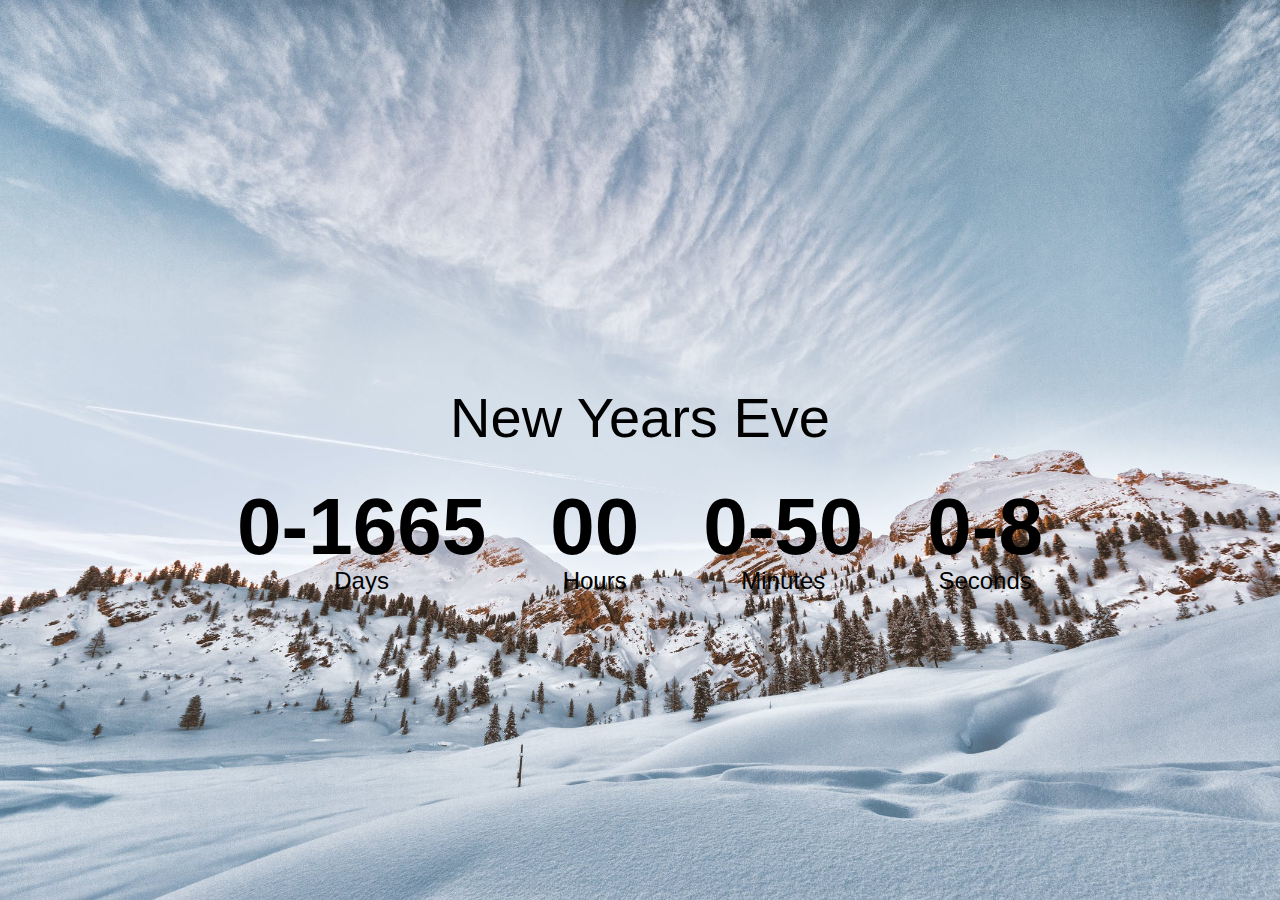
<file: Countdown Porject/index.html>
<!DOCTYPE html>
<html lang="en">
<head>
    <meta charset="UTF-8">
    <meta http-equiv="X-UA-Compatible" content="IE=edge">
    <meta name="viewport" content="width=device-width, initial-scale=1.0">
    <link rel="stylesheet" href="css/style.css">

    <title>Countdown Project</title>
</head>
<body>
    <h1>New Years Eve</h1>

    <div class="countdown-container">
        <div class="countdown-el days-c">
            <p class="big-text" id="days">0</p>
            <span>Days</span>
        </div>

        <div class="countdown-el hours-c">
            <p class="big-text" id="hours">0</p>
            <span>Hours</span>
        </div>

        <div class="countdown-el minutes-c">
            <p class="big-text" id="minutes">0</p>
            <span>Minutes</span>
        </div>

        <div class="countdown-el seconds-c">
            <p class="big-text" id="seconds">0</p>
            <span>Seconds</span>
        </div>
    </div>
</body>
<script src="script.js"></script>

</html>
</file>
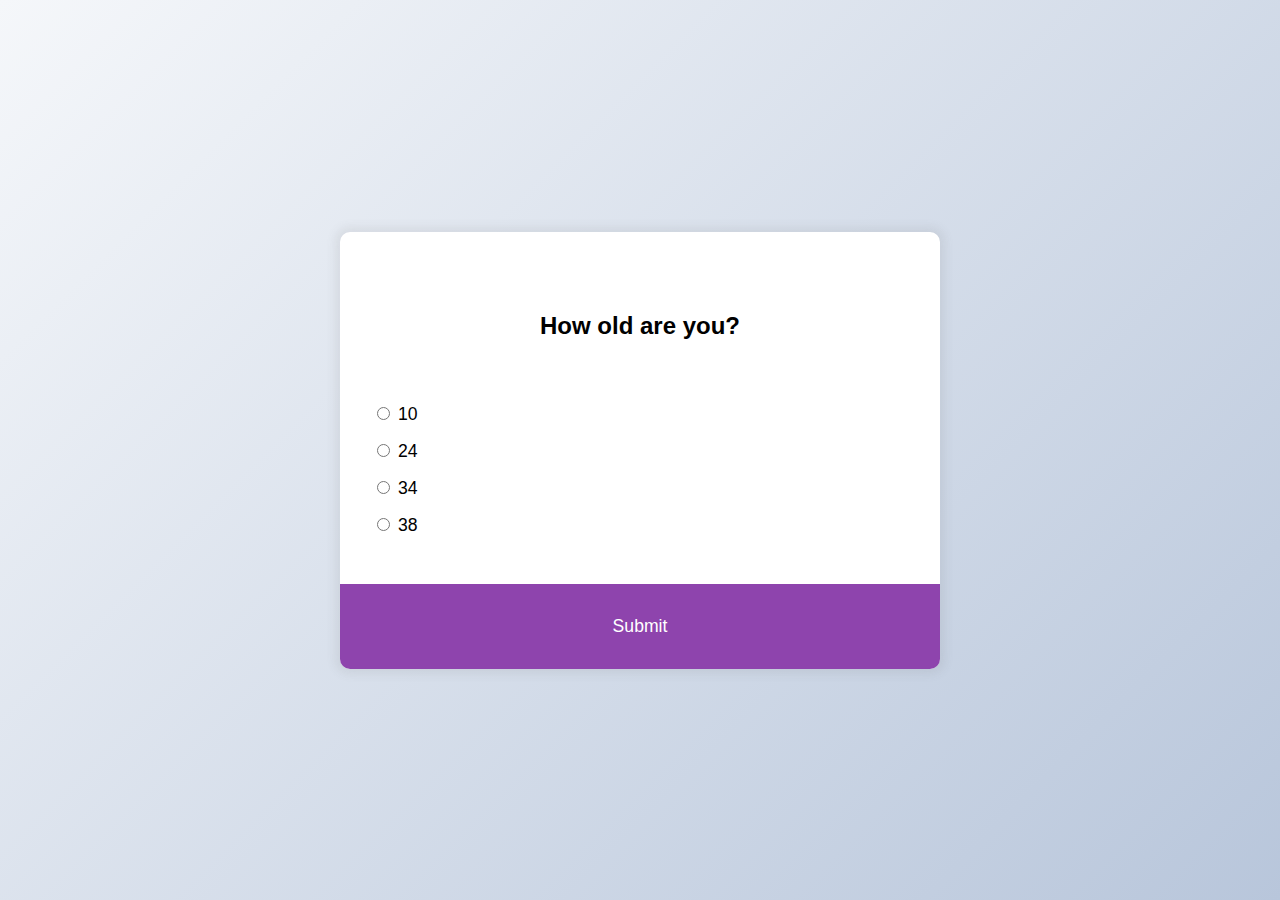
<file: Quizz App/index.html>
<!DOCTYPE html>
<html lang="en">
<head>
    <meta charset="UTF-8">
    <meta http-equiv="X-UA-Compatible" content="IE=edge">
    <meta name="viewport" content="width=device-width, initial-scale=1.0">
    <link rel="stylesheet" href="css/style.css">

    <title>QuizzApp</title>
</head>
<body>

    <div class="quiz-container" id="quiz">
        <div class="quiz-header">
            <h2 id="question">Question Text</h2>
            <ul>
                <li><input type="radio" class="answer" id="a" name="answer">
                    <label id="a_text" for="a">Question</label>
                </li>

                <li><input type="radio" class="answer" id="b" name="answer">
                    <label id="b_text" for="b">Question</label>
                </li>

                <li><input type="radio" class="answer" id="c" name="answer">
                    <label id="c_text" for="c">Question</label>
                </li>

                <li><input type="radio" class="answer" id="d" name="answer">
                    <label id="d_text" for="d">Question</label>
                </li>

            </ul>

        </div>
       
        <button id="submit">Submit</button>
    </div>
</body>
<script src="script.js"></script>

</html>
</file>
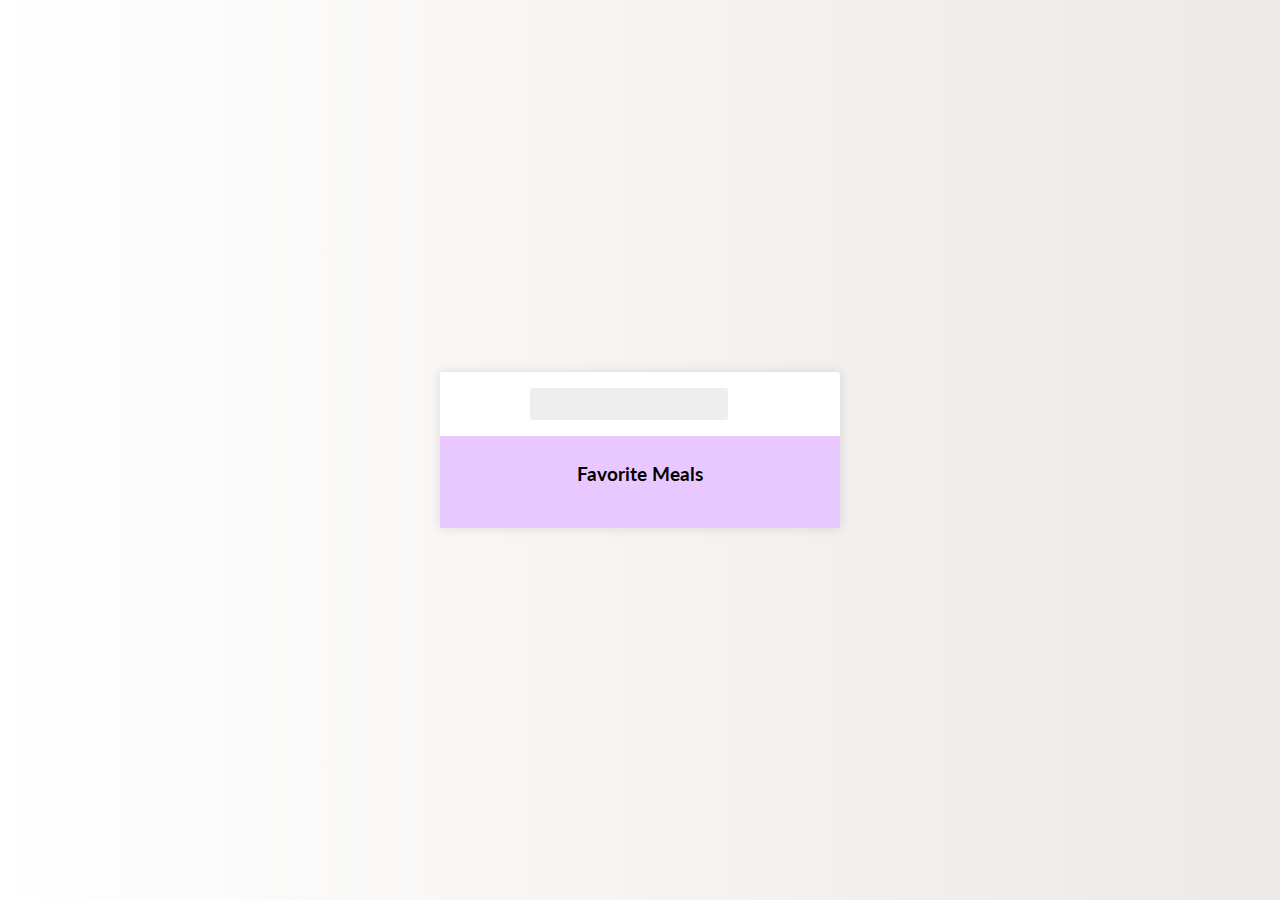
<file: Recipe App/index.html>
<!DOCTYPE html>
<html lang="en">
<head>
    <meta charset="UTF-8">
    <meta http-equiv="X-UA-Compatible" content="IE=edge">
    <meta name="viewport" content="width=device-width, initial-scale=1.0">
    <title>Recepies App</title>

    <link rel="stylesheet" href="css/style.css">
    <link rel="stylesheet" href="https://cdnjs.cloudflare.com/ajax/libs/font-awesome/6.0.0-beta3/css/all.min.css" integrity="sha512-Fo3rlrZj/k7ujTnHg4CGR2D7kSs0v4LLanw2qksYuRlEzO+tcaEPQogQ0KaoGN26/zrn20ImR1DfuLWnOo7aBA==" crossorigin="anonymous" referrerpolicy="no-referrer" />
</head>
<body>
    <div class="mobile-container">
        <header>
            <input type="text" id="search-term">
            <button id="search"><i class="fas fa-search"></i></button>
        </header>

        <div class="fav-container">
            <h3>Favorite Meals</h3>
            <ul class="fav-meals" id="fav-meals">
               
                
              
            </ul>
        </div>
        <div class="meals" id="meals"></div>
    </div>
    
</body>
<script src="script.js"></script>
</html>

<!-- 
    <li><img src="https://www.themealdb.com/images/media/meals/sxxpst1468569714.jpg" alt=""><span>Irish Stew</span></li>
                <li><img src=" https://www.themealdb.com/images/media/meals/llcbn01574260722.jpg/preview" alt=""><span>Carbonara</span></li>
                <li><img src="https://www.themealdb.com/images/media/meals/yqwtvu1487426027.jpg" alt=""><span>Lasagna</span></li>
                <li><img src="https://www.themealdb.com/images/media/meals/sxxpst1468569714.jpg" alt=""><span>Veggie Soup</span></li>
  -->
</file>
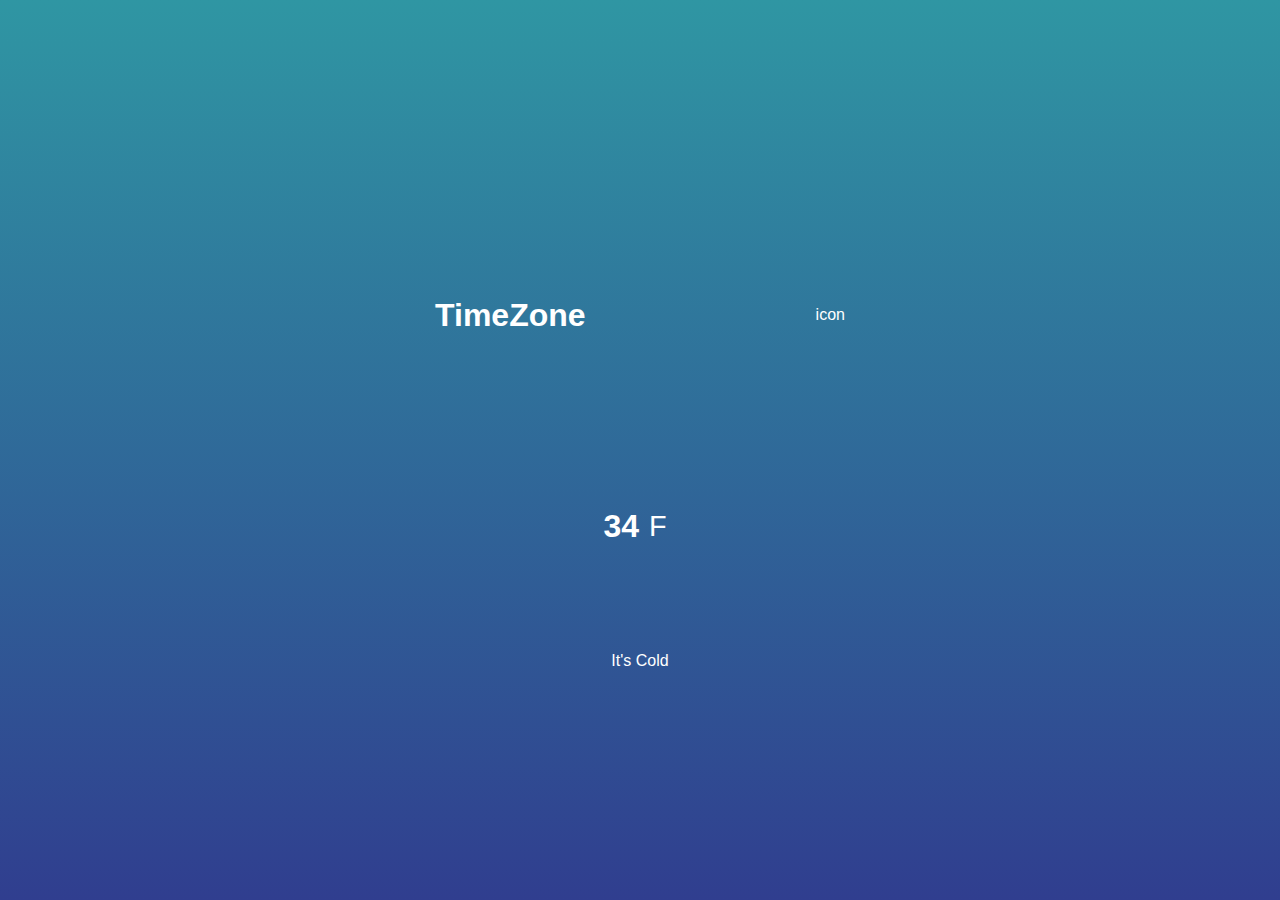
<file: Javascript/01 Weather App/index.html>
<!DOCTYPE html>
<html lang="en">
<head>
    <meta charset="UTF-8">
    <meta http-equiv="X-UA-Compatible" content="IE=edge">
    <meta name="viewport" content="width=device-width, initial-scale=1.0">
    <link rel="stylesheet" href="css/style.css">
    <title>Document</title>
</head>
<body>
    <div class="location">
        <h1 class="location-timezone">TimeZone</h1>
        <p>icon</p>
    </div>

    <div class="temperature">
        <div class="degree-section">
            <h2 class="temperature-degree">34</h2>
            <span>F</span>
         </div>
        <div class="temprature-description">It's Cold</div>
    </div>


    <script src="main.js"></script>
</body>
</html>
</file>
<file: Countdown Porject/css/style.css>
*{
box-sizing: border-box;
}

body{
    background-image: url(../images/back-landscape.jpeg);
    font-family: 'Segoe UI', Tahoma, Geneva, Verdana, sans-serif;
    margin: 0;
    height: 100vh;
    display: flex;
    align-items: center;
    justify-content: center;
    flex-direction: column;
    background-size: cover;
    background-position: center;
}

h1{
    font-size: 3.5rem;
    font-weight: normal;
    margin-top: 5rem;
}

.countdown-container{
    display: flex;
}

.countdown-el{
    text-align: center;
}

.countdown-el span{
    font-size: 1.5rem;
}
.big-text{
    font-size: 5rem;
    font-weight: bold;
    line-height: 1;
    margin: 0 2rem;
}
</file>
<file: Quizz App/css/style.css>
*{
    box-sizing: border-box;
}

body{
    font-family: 'Lucida Sans', 'Lucida Sans Regular', 'Lucida Grande', 'Lucida Sans Unicode', Geneva, Verdana, sans-serif;
    background-color: #b8c6db;
    background-image: linear-gradient(315deg, #b8c6db 0%, #f5f7fa 100%);
    align-items: center;
    justify-content: center;
    margin: 0;
    height: 100vh;
    display: flex;
    
}

.quiz-container{
    background-color:  #fff;
    border-radius: 10px;
    box-shadow: 0 0 10px 5px rgba(100, 100, 100, 0.1);
    width: 600px;
    max-width: 100%;
    overflow: hidden;
}

.quiz-header{
    padding: 2rem;
}

h2{
    margin: 0;
    text-align: center;
    padding: 3rem;
}


ul{
    list-style-type: none;
    padding: 0;
}

ul li{
    font-size: 1.1rem;
    margin: 1rem 0;
}

ul li label{
    cursor: pointer;
}

button{
    background-color: #8e44ad;
    border: none;
    cursor: pointer;
    color: #fff;
    display: block;
    font-family: inherit;
    font-size: 1.1rem;
    width: 100%;
    padding: 2rem;
}

button:hover{
    background-color: #732d91;
    transition: 1s ease;
}
</file>
<file: Recipe App/css/style.css>
@import url('https://fonts.googleapis.com/css2?family=Lato:wght@100;300;400;700;900&display=swap');

*{
    box-sizing: border-box;
}

/*cssgradient.io*/
body{
    background: linear-gradient(
        to right,
        #fff,
        #ECE9E6

    );
    display: flex;
    align-items: center;
    justify-content: center;
    font-family: "Lato";
    margin: 0;
    min-height: 100vh;
}

img{
    max-width: 100%;
}


.mobile-container{
    box-shadow: 0 0 10px 2px #3333331A;
    border-radius: 3px;
    background-color: #fff;
    width: 400px;
}

header{
    display: flex;
    align-items: center;
    justify-content: center;
    padding: 1rem;
}

header input{
    background-color: #eee;
    border: none;
    border-radius: 3px;
    font-family: inherit;
    padding: 0.5rem 1rem;
}

header button{
    background-color: transparent;
    color: rgb(138, 129, 141);
    font-size: 1.5rem;
    border: none;
    margin-left: 10px;

}

.fav-container{
    padding: 1rem;
    text-align: center;
    background-color: rgb(233, 199, 255);
    padding: 0.5rem 1rem;
}

.fav-meals{
 display: flex;
flex-wrap: wrap;
justify-content: center;
 list-style-type: none;
 padding: 0;
  
}

.fav-meals li{
    position: relative;
    margin: 5px;
    width: 75px;

}

.fav-meals li .clear{
    background-color: transparent;
    border: none;
    opacity: 0;
    position: absolute;
    cursor: pointer;
    top: 0;
    right:0;
    font-size: 1.2rem;

}

.fav-meals li:hover .clear{
    opacity: 1;

}

.fav-meals li img{
    border: 2px solid #ffff;
    box-shadow: 0 0 10px 2px #3333331A;
    border-radius: 50%;
    object-fit: cover;
    height: 70px;
    width: 70px;

}

.fav-meals li span{
    font-size: 0.9rem;
    display: inline-block;
    white-space: nowrap;
    overflow: hidden;
    text-overflow: ellipsis;
    width: 75px;
   
}


.meal{
    box-shadow: 0 0 10px 2px #3333331A;
    border-radius: 3px;
    margin: 1.5rem;
    overflow: hidden;

}

.meal-header{
    position: relative;

}

.meal-header .random{
    position: absolute;
    top: 1rem;
    background-color: #fff;
    padding: 0.25rem 0.5rem;
    border-top-right-radius: 3px;
    border-bottom-right-radius: 3px;

}

.meal-header img{
    height: 300px;
    width: 100%;
    object-fit: 250px;


}

.meal-body{
    display: flex;
    align-items: center;
    justify-content: space-between;
    padding: 1rem;
}

.meal-body h4{
    margin: 0;
}

.meal-body .fav-btn{
    background-color: transparent;
    border: none;
    color: rgb(197, 188, 188);
    cursor: pointer;
    font-size: 1.2rem;

}

.meal-body .fav-btn.active{
    color: rebeccapurple;
}
</file>
<file: Javascript/01 Weather App/css/style.css>
*{
    margin: 0;
    padding: 0;
    box-sizing: border-box;
}

body{
    height: 100vh;
    display: flex;
    justify-content: center;
    flex-direction: column;
    align-items: center;
    background: linear-gradient(rgb(47,150,163), rgb(48,62,143));
    color: white;
    font-family: sans-serif;
}

.location,
.temperature{
    height: 30vh;
    width: 50%;
    display: flex;
    justify-content: space-around;
    align-items: center;
}

.temperature{
    flex-direction: column;
}

.degree-section{
    display: flex;
    align-items: center;
    cursor: pointer;
}

.degree-section span{
    margin: 10px;
    font-size: 1.8rem;
}

.degree-section h2{
    font-size: 2rem;
}
</file>
